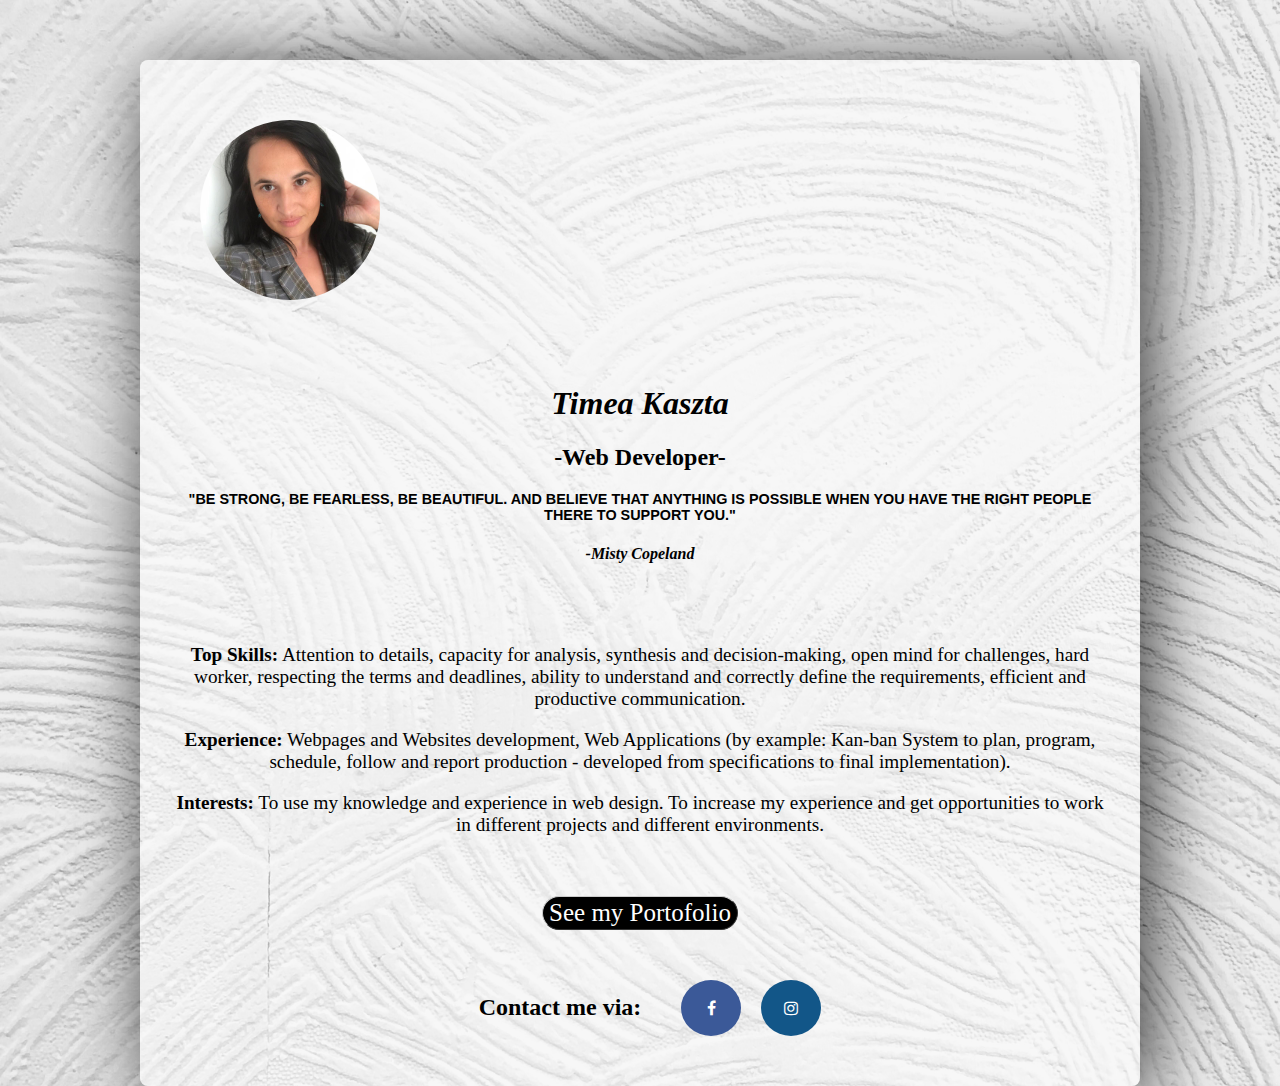
<file: index.html>
<!DOCTYPE html>
<html>
<head>
  <meta charset="utf-8">
  <title>Timea Kaszta</title>
  <meta name="viewport" content="width=device-width, initial-scale=1">
  <link rel="stylesheet" type="text/css" href="main.css">
  <link rel="stylesheet" href="https://cdnjs.cloudflare.com/ajax/libs/font-awesome/4.7.0/css/font-awesome.min.css">
    
    
</head>
<body>
    
 <div class="large-container" class="responsive">
    
        <div class="primary">
           <div id="profile-img">
            <img src="assets/me2.jpg" alt="Timea Kaszta"></div>
            <div class="info">
             <h1>Timea Kaszta</h1>
             <h2>-Web Developer-</h2>
             <p class="quote">"Be strong, be fearless, be beautiful. And believe that anything is possible when you have the right people there to support you."</p>
             <p class="author"><small> -Misty Copeland</small></p>   
            </div>
        </div>
     <div class="content">
         <p class="top-skills">
            <strong>Top Skills:</strong>
            Attention to details, capacity for analysis, synthesis and decision-making, open mind for challenges, hard worker, respecting the terms and deadlines, ability to understand and correctly define the requirements, efficient and productive communication.</p>
         <p class="experience">
            <strong>Experience:</strong>
            Webpages and Websites development, Web Applications (by example: Kan-ban System to plan, program, schedule, follow and report production - developed from specifications to final implementation).</p>
         <p class="interests">
            <strong>Interests:</strong>
            To use my knowledge and experience in web design. To increase my experience and get opportunities to work in different projects and different environments.</p>
    </div>
    <div class="portofolio">
        <a href="https://codeberryschool.com/ro/" class="button" target="_blank">See my Portofolio</a>
    </div>
     <div class="social-media">
           
                <h2>Contact me via:</h2>
                <a href="https://www.facebook.com/timea.kaszta" class="fa fa-facebook" target="_blank"></a>
                <a href="https://www.instagram.com/timeakaszta/" class="fa fa-instagram" target="_blank"></a>
            
         </div>
</div>
</file>
<file: main.css>
html,
body {
  margin: 0;
  padding: 0;
  font-size: 100%;
    
}

.responsive {
  width: 100%;
  height: auto;
}

.large-container {
  width: 80%;
  height: auto;
  max-width: 1000px;
  background-color: hsla(0, 0%, 100%, .5);
  border-radius: 8px;
  box-shadow: hsla(0, 0%, 0%, .8) 10px 10px 80px;
  margin: auto;
  margin-top: 60px;
}

body {
    background: url(assets/wall.jpg) center no-repeat;
    background-size: cover;
    height: 120vh;
    display: flex;
    align-items: center;
    justify-content: center;
    background-repeat: repeat;
   }


img {
    width: 180px;
    height: 180px; 
    padding: 60px;
    border-radius: 200px;
}

img:hover {
  filter: grayscale(20%);
  transform: scale(1.1);
}
.primary {
  align-items: center;
}

h1, h2, p {
    text-align: center;
    padding-left: 30px;
    padding-right: 30px;
}
.quote {
  font-family: 'Julius Sans One', sans-serif;
  font-size: 0.9rem; 
  text-transform: uppercase;
  font-weight: bold;
}

.author {
  font-family: 'Crimson Text', serif;
  font-size: 1.2rem;
  font-style: italic;
  font-weight: bold;
}
h1 {
    font-style: italic;
}
.top-skills, .experience, .interests {
   font-size: 1.2rem;
    font-weight: 500;
}
.top-skills {
    margin-top: 80px;
}
.button {
  font: 25px serif;
  text-decoration: none;
  background-color: black;
  color: white;
  padding: 2px 6px 2px 6px;
  border-top: 1px solid #CCCCCC;
  border-right: 1px solid #333333;
  border-bottom: 1px solid #333333;
  border-left: 1px solid #CCCCCC;
  border-radius: 25px;
}
.portofolio {
  display: flex;
  align-items: center;
  justify-content: center;
  padding-top: 40px;  
}

.fa {
  padding: 20px;
  font-size: 20px;
  width: 20px;
  text-align: center;
  text-decoration: none;
  margin: 10px 10px;
  border-radius: 50%;
}

.fa:hover {
    opacity: 0.7;
}

.fa-facebook {
  background: #3B5998;
  color: white;
}
.fa-instagram {
  background: #125688;
  color: white;
}
.social-media {
   display: flex;
  align-items: center;
  justify-content: center;
  padding-top: 40px;  
    padding-bottom: 40px;
}
</file>
